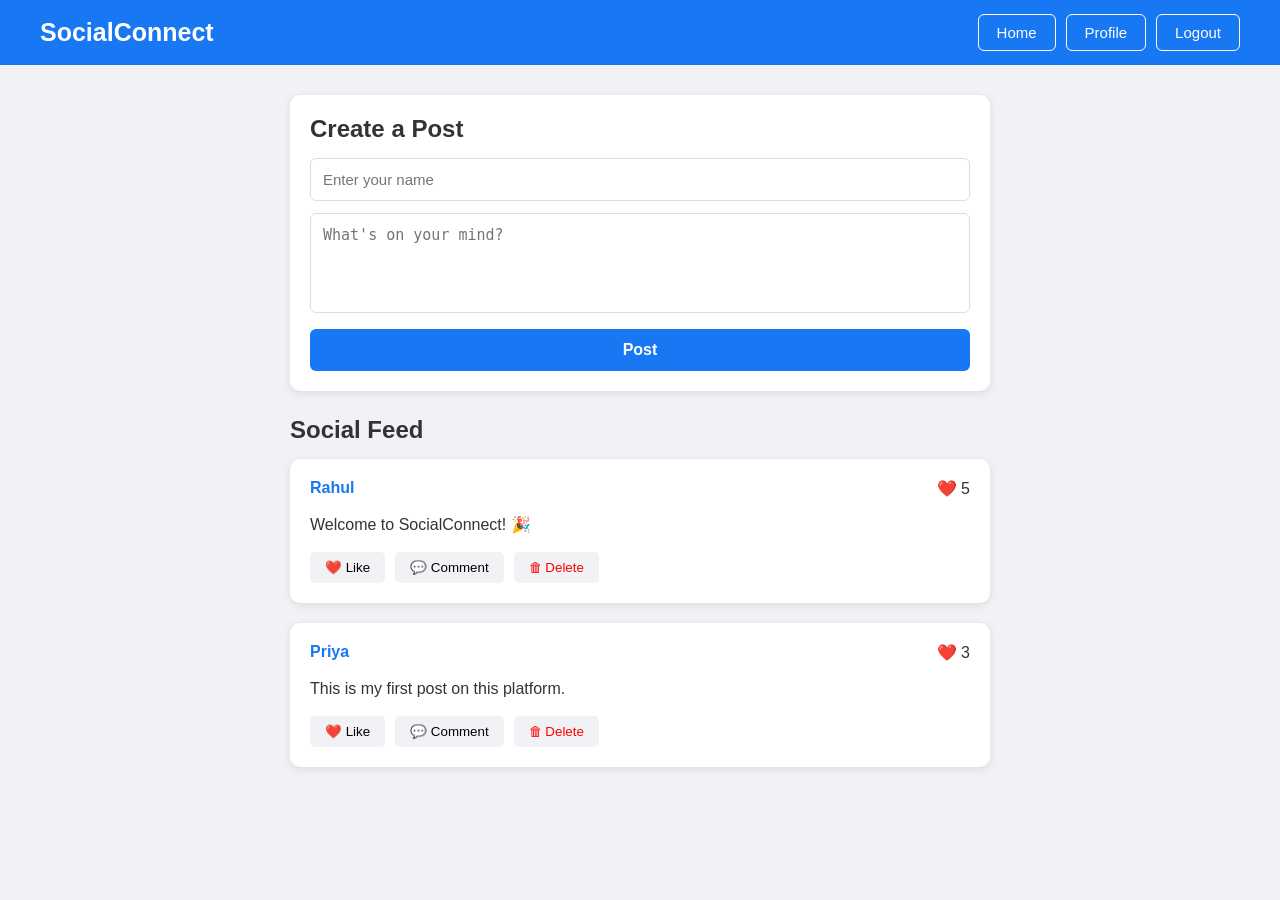
<file: index.html>
<!DOCTYPE html>
<html lang="en">
<head>
    <meta charset="UTF-8">
    <meta name="viewport" content="width=device-width, initial-scale=1.0">

    <title>SocialConnect - Social Media Platform</title>

    <link rel="stylesheet" href="style.css">
</head>

<body>

    <!-- Navigation Bar -->
    <nav class="navbar">

        <div class="logo">
            SocialConnect
        </div>

        <div class="nav-links">
            <button onclick="showHome()">Home</button>
            <button onclick="showProfile()">Profile</button>
            <button onclick="logout()">Logout</button>
        </div>

    </nav>


    <!-- HOME SECTION -->
    <section id="homeSection">

        <main class="container">

            <!-- Create Post -->
            <section class="create-post">

                <h2>Create a Post</h2>

                <input
                    type="text"
                    id="username"
                    placeholder="Enter your name"
                >

                <textarea
                    id="postText"
                    placeholder="What's on your mind?"
                ></textarea>

                <button onclick="createPost()">
                    Post
                </button>

            </section>


            <!-- Social Feed -->
            <section class="feed">

                <h2>Social Feed</h2>

                <div id="postsContainer"></div>

            </section>

        </main>

    </section>


    <!-- PROFILE SECTION -->
    <section id="profileSection" class="profile-section">

        <div class="profile-card">

            <div class="profile-picture">
                👤
            </div>

            <h1 id="profileName">
                User Profile
            </h1>

            <p>
                Welcome to your SocialConnect profile.
            </p>

            <div class="profile-info">

                <div>
                    <strong id="postCount">0</strong>
                    <span>Posts</span>
                </div>

                <div>
                    <strong>120</strong>
                    <span>Followers</span>
                </div>

                <div>
                    <strong>80</strong>
                    <span>Following</span>
                </div>

            </div>

            <button onclick="showHome()" class="home-button">
                Back to Home
            </button>

        </div>

    </section>


    <!-- LOGOUT SECTION -->
    <section id="logoutSection" class="logout-section">

        <div class="logout-card">

            <h1>You have been logged out</h1>

            <p>
                Thank you for using SocialConnect.
            </p>

            <button onclick="loginAgain()">
                Login Again
            </button>

        </div>

    </section>


    <script src="script.js"></script>

</body>
</html>
</file>
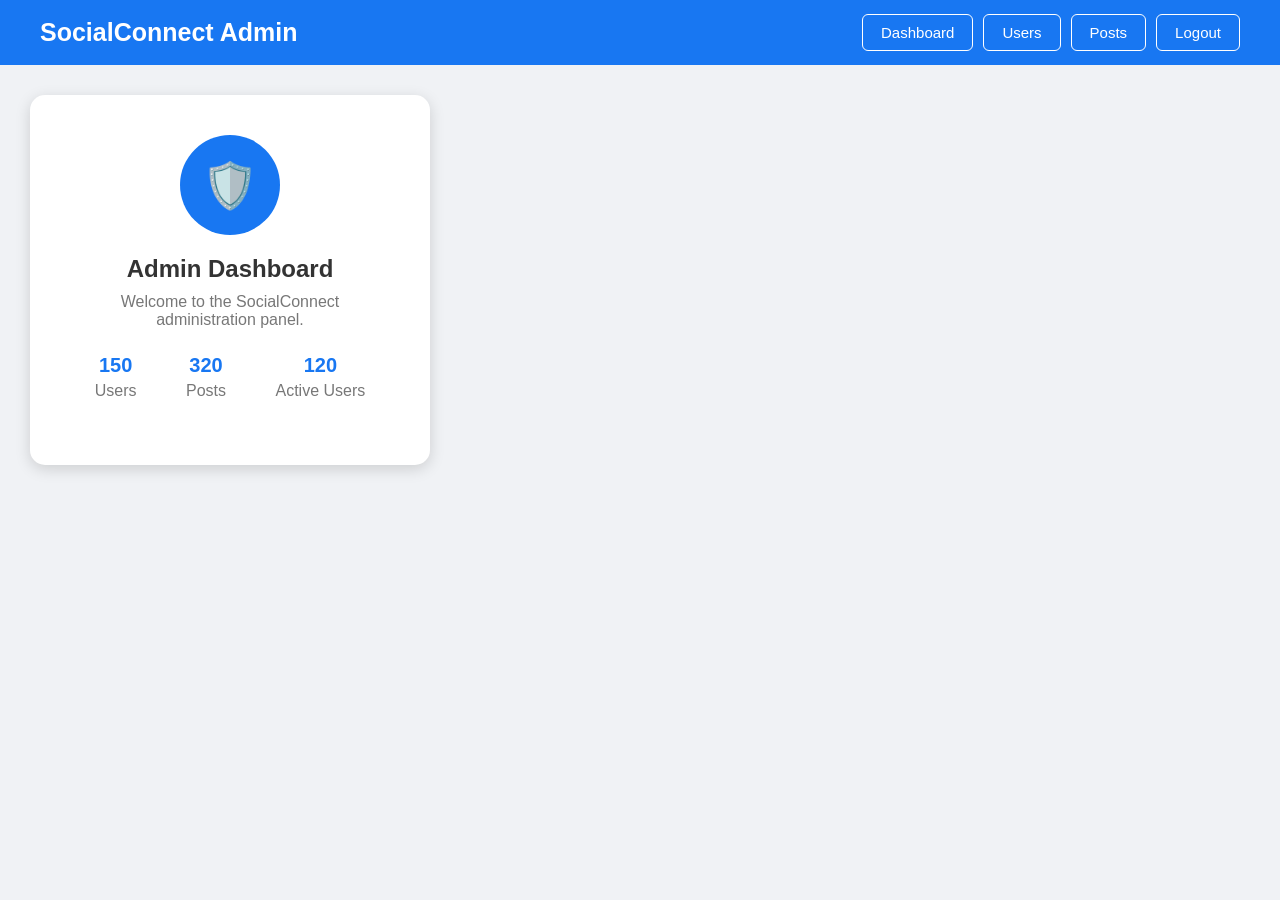
<file: admin.html>
<!DOCTYPE html>
<html lang="en">
<head>
    <meta charset="UTF-8">
    <meta name="viewport" content="width=device-width, initial-scale=1.0">

    <title>SocialConnect - Admin Dashboard</title>

    <link rel="stylesheet" href="style.css">
</head>

<body>

    <!-- Navigation Bar -->
    <nav class="navbar">

        <div class="logo">
            SocialConnect Admin
        </div>

        <div class="nav-links">
            <button onclick="showDashboard()">Dashboard</button>
            <button onclick="showUsers()">Users</button>
            <button onclick="showPosts()">Posts</button>
            <button onclick="logout()">Logout</button>
        </div>

    </nav>


    <!-- ADMIN DASHBOARD -->
    <section id="dashboardSection" class="profile-section">

        <div class="profile-card">

            <div class="profile-picture">
                🛡️
            </div>

            <h1>
                Admin Dashboard
            </h1>

            <p>
                Welcome to the SocialConnect administration panel.
            </p>

            <div class="profile-info">

                <div>
                    <strong id="totalUsers">150</strong>
                    <span>Users</span>
                </div>

                <div>
                    <strong id="totalPosts">320</strong>
                    <span>Posts</span>
                </div>

                <div>
                    <strong id="activeUsers">120</strong>
                    <span>Active Users</span>
                </div>

            </div>

        </div>

    </section>


    <!-- USERS SECTION -->
    <section id="usersSection" class="container">

        <section class="feed">

            <h2>Manage Users</h2>

            <div class="admin-table">

                <table>

                    <thead>
                        <tr>
                            <th>ID</th>
                            <th>Username</th>
                            <th>Email</th>
                            <th>Status</th>
                            <th>Action</th>
                        </tr>
                    </thead>

                    <tbody>

                        <tr>
                            <td>1</td>
                            <td>John</td>
                            <td>john@example.com</td>
                            <td>Active</td>
                            <td>
                                <button onclick="deleteUser(1)">
                                    Delete
                                </button>
                            </td>
                        </tr>

                        <tr>
                            <td>2</td>
                            <td>David</td>
                            <td>david@example.com</td>
                            <td>Active</td>
                            <td>
                                <button onclick="deleteUser(2)">
                                    Delete
                                </button>
                            </td>
                        </tr>

                        <tr>
                            <td>3</td>
                            <td>Sarah</td>
                            <td>sarah@example.com</td>
                            <td>Blocked</td>
                            <td>
                                <button onclick="deleteUser(3)">
                                    Delete
                                </button>
                            </td>
                        </tr>

                    </tbody>

                </table>

            </div>

        </section>

    </section>


    <!-- POSTS SECTION -->
    <section id="postsSection" class="container">

        <section class="feed">

            <h2>Manage Posts</h2>

            <div id="adminPostsContainer">

                <div class="post">
                    <h3>John</h3>

                    <p>
                        Welcome to SocialConnect!
                    </p>

                    <button onclick="deletePost(1)">
                        Delete Post
                    </button>
                </div>


                <div class="post">
                    <h3>David</h3>

                    <p>
                        Having a great day!
                    </p>

                    <button onclick="deletePost(2)">
                        Delete Post
                    </button>
                </div>


                <div class="post">
                    <h3>Sarah</h3>

                    <p>
                        Enjoying SocialConnect.
                    </p>

                    <button onclick="deletePost(3)">
                        Delete Post
                    </button>
                </div>

            </div>

        </section>

    </section>


    <!-- LOGOUT SECTION -->
    <section id="logoutSection" class="logout-section">

        <div class="logout-card">

            <h1>Admin Logged Out</h1>

            <p>
                You have successfully logged out of the admin panel.
            </p>

            <button onclick="loginAgain()">
                Login Again
            </button>

        </div>

    </section>


    <script>

        function hideAllSections() {
            document.getElementById("dashboardSection").style.display = "none";
            document.getElementById("usersSection").style.display = "none";
            document.getElementById("postsSection").style.display = "none";
            document.getElementById("logoutSection").style.display = "none";
        }


        function showDashboard() {
            hideAllSections();
            document.getElementById("dashboardSection").style.display = "block";
        }


        function showUsers() {
            hideAllSections();
            document.getElementById("usersSection").style.display = "block";
        }


        function showPosts() {
            hideAllSections();
            document.getElementById("postsSection").style.display = "block";
        }


        function logout() {
            hideAllSections();
            document.getElementById("logoutSection").style.display = "block";
        }


        function loginAgain() {
            showDashboard();
        }


        function deleteUser(id) {

            if (confirm("Are you sure you want to delete this user?")) {
                alert("User " + id + " deleted successfully.");
            }

        }


        function deletePost(id) {

            if (confirm("Are you sure you want to delete this post?")) {
                alert("Post " + id + " deleted successfully.");
            }

        }


        // Show dashboard when page loads
        showDashboard();

    </script>

</body>
</html>
</file>
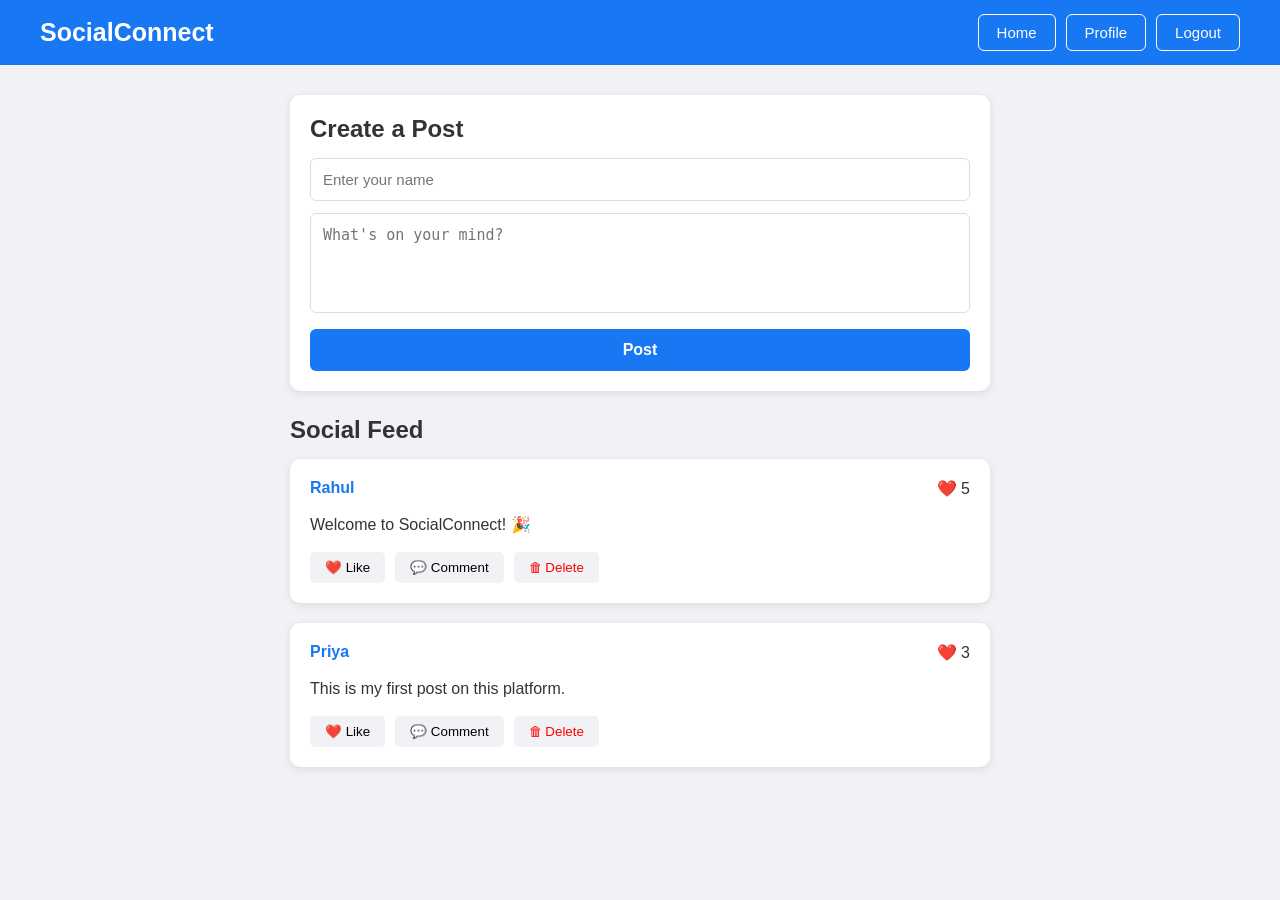
<file: user.html>
<!DOCTYPE html>
<html lang="en">
<head>
    <meta charset="UTF-8">
    <meta name="viewport" content="width=device-width, initial-scale=1.0">

    <title>SocialConnect - User</title>

    <link rel="stylesheet" href="style.css">
</head>

<body>

    <!-- Navigation Bar -->
    <nav class="navbar">

        <div class="logo">
            SocialConnect
        </div>

        <div class="nav-links">
            <button onclick="showHome()">Home</button>
            <button onclick="showProfile()">Profile</button>
            <button onclick="logout()">Logout</button>
        </div>

    </nav>


    <!-- HOME SECTION -->
    <section id="homeSection">

        <main class="container">

            <!-- Create Post -->
            <section class="create-post">

                <h2>Create a Post</h2>

                <input
                    type="text"
                    id="username"
                    placeholder="Enter your name"
                >

                <textarea
                    id="postText"
                    placeholder="What's on your mind?"
                ></textarea>

                <button onclick="createPost()">
                    Post
                </button>

            </section>


            <!-- Social Feed -->
            <section class="feed">

                <h2>Social Feed</h2>

                <div id="postsContainer"></div>

            </section>

        </main>

    </section>


    <!-- PROFILE SECTION -->
    <section id="profileSection" class="profile-section">

        <div class="profile-card">

            <div class="profile-picture">
                👤
            </div>

            <h1 id="profileName">
                User Profile
            </h1>

            <p>
                Welcome to your SocialConnect profile.
            </p>

            <div class="profile-info">

                <div>
                    <strong id="postCount">0</strong>
                    <span>Posts</span>
                </div>

                <div>
                    <strong>120</strong>
                    <span>Followers</span>
                </div>

                <div>
                    <strong>80</strong>
                    <span>Following</span>
                </div>

            </div>

            <button onclick="showHome()" class="home-button">
                Back to Home
            </button>

        </div>

    </section>


    <!-- LOGOUT SECTION -->
    <section id="logoutSection" class="logout-section">

        <div class="logout-card">

            <h1>You have been logged out</h1>

            <p>
                Thank you for using SocialConnect.
            </p>

            <button onclick="loginAgain()">
                Login Again
            </button>

        </div>

    </section>


    <script src="script.js"></script>

</body>
</html>
</file>
<file: style.css>
* {
    margin: 0;
    padding: 0;
    box-sizing: border-box;
}

body {
    font-family: Arial, sans-serif;
    background-color: #f0f2f5;
    color: #333;
}


/* NAVIGATION BAR */

.navbar {
    height: 65px;

    background-color: #1877f2;

    color: white;

    display: flex;
    justify-content: space-between;
    align-items: center;

    padding: 0 40px;

    position: sticky;
    top: 0;

    z-index: 100;
}

.logo {
    font-size: 25px;
    font-weight: bold;
}

.nav-links {
    display: flex;
    gap: 10px;
}

.nav-links button {
    background: transparent;

    color: white;

    border: 1px solid white;

    padding: 9px 18px;

    border-radius: 6px;

    cursor: pointer;

    font-size: 15px;
}

.nav-links button:hover {
    background-color: white;
    color: #1877f2;
}


/* HOME */

.container {
    width: 90%;

    max-width: 700px;

    margin: 30px auto;
}


/* CREATE POST */

.create-post {
    background-color: white;

    padding: 20px;

    border-radius: 10px;

    box-shadow: 0 2px 8px rgba(0,0,0,0.1);

    margin-bottom: 25px;
}

.create-post h2 {
    margin-bottom: 15px;
}

.create-post input,
.create-post textarea {
    width: 100%;

    padding: 12px;

    margin-bottom: 12px;

    border: 1px solid #ddd;

    border-radius: 6px;

    font-size: 15px;
}

.create-post textarea {
    height: 100px;

    resize: none;
}

.create-post button {
    width: 100%;

    background-color: #1877f2;

    color: white;

    border: none;

    padding: 12px;

    border-radius: 6px;

    cursor: pointer;

    font-size: 16px;

    font-weight: bold;
}

.create-post button:hover {
    background-color: #0d65d9;
}


/* FEED */

.feed h2 {
    margin-bottom: 15px;
}


/* POST */

.post {
    background-color: white;

    padding: 20px;

    border-radius: 10px;

    margin-bottom: 20px;

    box-shadow: 0 2px 8px rgba(0,0,0,0.1);
}

.post-header {
    display: flex;

    justify-content: space-between;

    margin-bottom: 15px;
}

.post-user {
    font-weight: bold;

    color: #1877f2;
}

.post-content {
    margin-bottom: 15px;

    line-height: 1.5;
}

.post-actions {
    display: flex;

    gap: 10px;
}

.post-actions button {
    border: none;

    background-color: #f0f2f5;

    padding: 8px 15px;

    border-radius: 5px;

    cursor: pointer;
}

.post-actions button:hover {
    background-color: #ddd;
}

.delete-btn {
    color: red !important;
}


/* PROFILE */

.profile-section {
    display: none;

    min-height: 90vh;

    justify-content: center;

    align-items: center;

    padding: 30px;
}

.profile-card {
    background-color: white;

    width: 400px;

    max-width: 100%;

    padding: 40px;

    text-align: center;

    border-radius: 15px;

    box-shadow: 0 4px 15px rgba(0,0,0,0.15);
}

.profile-picture {
    width: 100px;
    height: 100px;

    background-color: #1877f2;

    color: white;

    border-radius: 50%;

    display: flex;
    justify-content: center;
    align-items: center;

    font-size: 45px;

    margin: 0 auto 20px;
}

.profile-card h1 {
    margin-bottom: 10px;
}

.profile-card p {
    color: #777;

    margin-bottom: 25px;
}

.profile-info {
    display: flex;

    justify-content: space-around;

    margin-bottom: 25px;
}

.profile-info div {
    display: flex;

    flex-direction: column;

    gap: 5px;
}

.profile-info strong {
    color: #1877f2;

    font-size: 20px;
}

.profile-info span {
    color: #777;
}

.home-button {
    background-color: #1877f2;

    color: white;

    border: none;

    padding: 12px 25px;

    border-radius: 6px;

    cursor: pointer;
}


/* LOGOUT */

.logout-section {
    display: none;

    min-height: 90vh;

    justify-content: center;

    align-items: center;
}

.logout-card {
    background-color: white;

    padding: 50px;

    width: 450px;

    max-width: 90%;

    text-align: center;

    border-radius: 15px;

    box-shadow: 0 4px 15px rgba(0,0,0,0.15);
}

.logout-card h1 {
    color: #1877f2;

    margin-bottom: 15px;
}

.logout-card p {
    color: #666;

    margin-bottom: 25px;
}

.logout-card button {
    background-color: #1877f2;

    color: white;

    border: none;

    padding: 12px 30px;

    border-radius: 6px;

    cursor: pointer;

    font-size: 16px;
}


/* MOBILE */

@media (max-width: 600px) {

    .navbar {
        padding: 0 15px;
    }

    .logo {
        font-size: 20px;
    }

    .nav-links {
        gap: 5px;
    }

    .nav-links button {
        padding: 7px 10px;
        font-size: 13px;
    }

    .container {
        width: 95%;
    }
}
</file>
